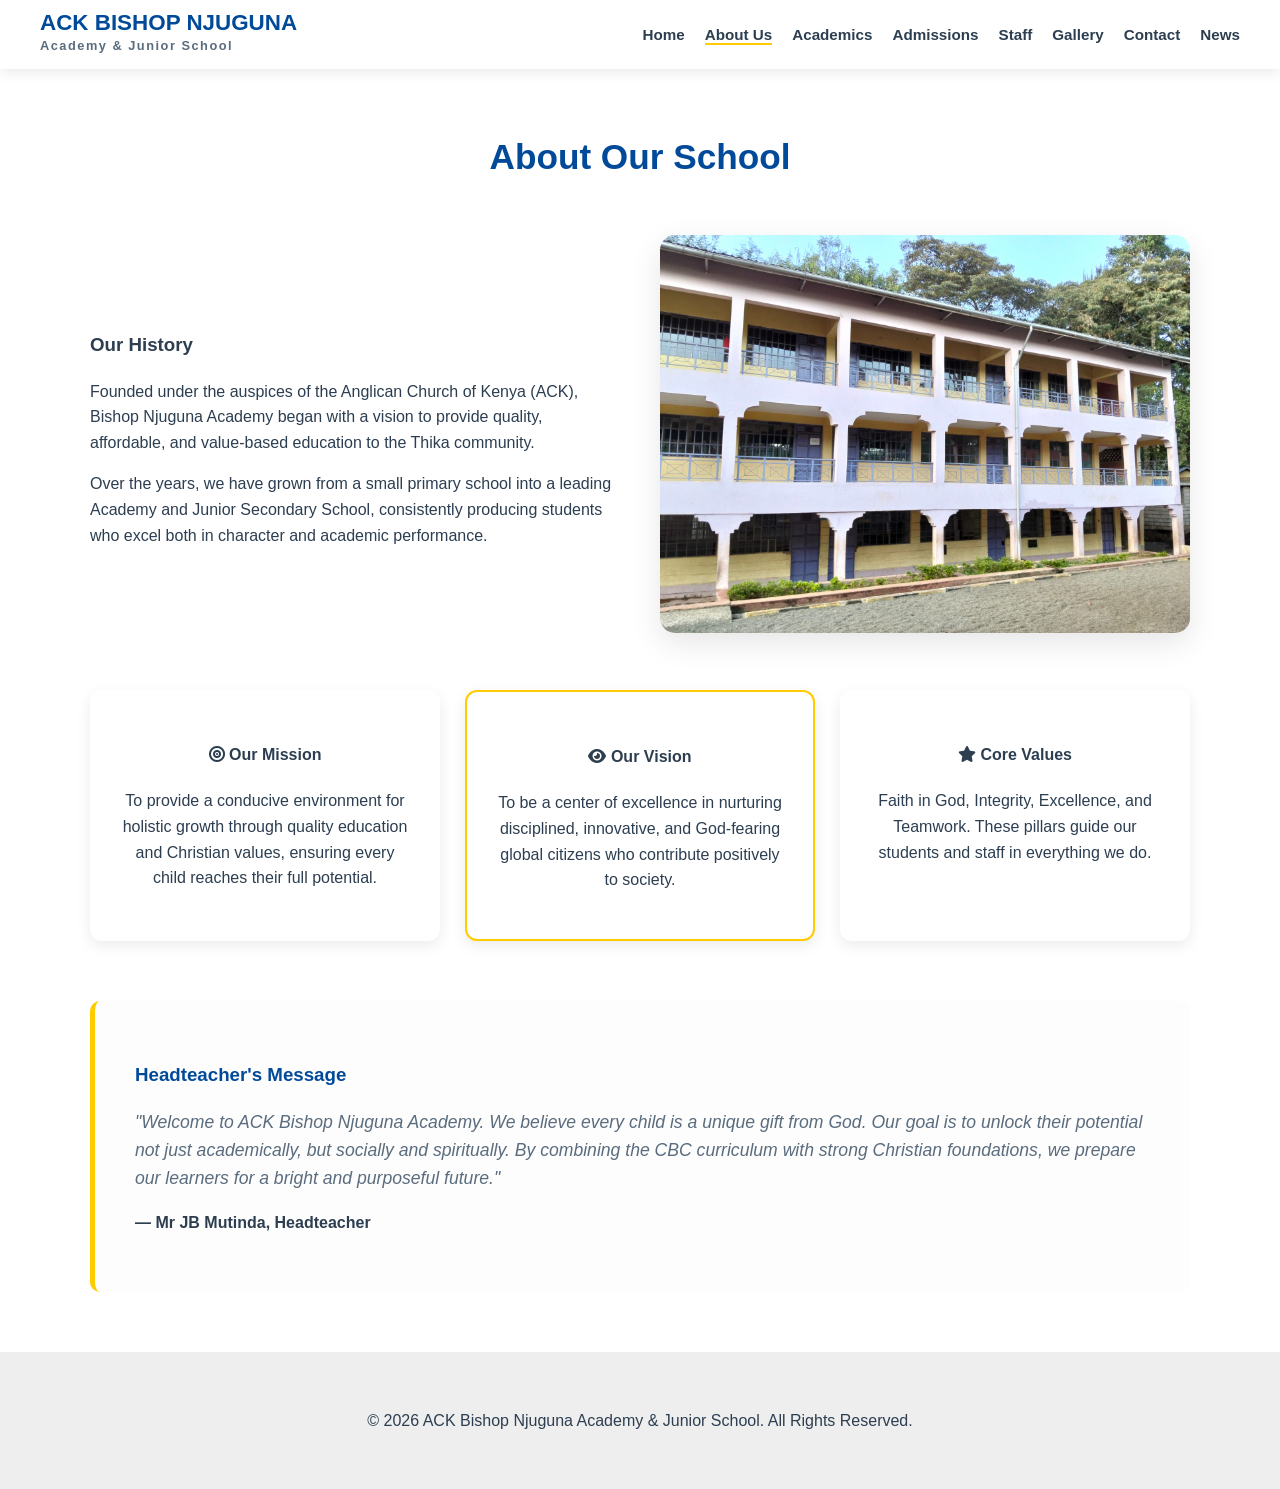
<file: about.html>
<!DOCTYPE html>
<html lang="en">
<head>
    <meta charset="UTF-8">
    <meta name="viewport" content="width=device-width, initial-scale=1.0">
    <title>About Us - ACK Bishop Njuguna Academy | Our History & Mission</title>
    <link rel="stylesheet" href="https://cdnjs.cloudflare.com/ajax/libs/font-awesome/6.0.0/css/all.min.css">
    
    <style>
    :root {
        --primary-blue: #004a99;
        --accent-gold: #ffcc00;
        --text-dark: #2c3e50;
        --text-light: #5a6c7d;
        --white: #ffffff;
        --bg-gray: #f4f7fa;
    }

    body {
        font-family: 'Segoe UI', Roboto, Arial, sans-serif;
        margin: 0;
        padding: 0;
        line-height: 1.6;
        color: var(--text-dark);
    }

    /* NAVBAR */
    header {
        background-color: var(--white);
        position: sticky;
        top: 0;
        z-index: 2000;
        box-shadow: 0 4px 12px rgba(0, 0, 0, 0.08);
        padding: 12px 0;
    }

    .nav-container {
        max-width: 1200px;
        margin: 0 auto;
        display: flex;
        justify-content: space-between;
        align-items: center;
        padding: 0 20px;
        position: relative;
    }

    .logo {
        text-decoration: none;
        display: flex;
        flex-direction: column;
    }

    .logo h1 {
        margin: 0;
        font-size: 1.4rem;
        color: var(--primary-blue);
        font-weight: 800;
        line-height: 1;
        text-transform: uppercase;
    }

    .logo span {
        font-size: 0.8rem;
        color: var(--text-light);
        letter-spacing: 1.5px;
        font-weight: 600;
        margin-top: 2px;
    }

    nav ul {
        list-style: none;
        display: flex;
        align-items: center;
        gap: 20px;
        margin: 0;
        padding: 0;
    }

    nav ul li a {
        text-decoration: none;
        color: var(--text-dark);
        font-weight: 600;
        font-size: 0.95rem;
        transition: all 0.3s ease;
        position: relative;
    }

    nav ul li a::after {
        content: '';
        position: absolute;
        width: 0;
        height: 2px;
        bottom: -2px;
        left: 0;
        background-color: var(--accent-gold);
        transition: width 0.3s ease;
    }

    nav ul li a:hover::after, 
    nav ul li a.active::after {
        width: 100%;
    }

    nav ul li a:hover { 
        color: var(--primary-blue); 
    }

    .hamburger {
        display: none;
        font-size: 1.8rem;
        cursor: pointer;
        color: var(--primary-blue);
    }

    /* ==================== MOBILE MENU FIXED ==================== */
    @media (max-width: 850px) {
        nav ul {
            display: none; /* Hidden by default on mobile */
            flex-direction: column;
            position: absolute;
            top: 100%;
            left: 0;
            width: 100%;
            background: var(--white);
            box-shadow: 0 10px 20px rgba(0,0,0,0.1);
            padding: 20px;
            gap: 15px;
            z-index: 1000;
            box-sizing: border-box;
        }

        /* Fixed Selector: Targets the UL when the Nav parent has the .active class */
        nav#nav-menu.active ul {
            display: flex;
        }

        .hamburger {
            display: block;
        }
    }

    /* About Page Content Styles */
    .about-section { 
        max-width: 1100px; 
        margin: 60px auto; 
        padding: 0 20px; 
    }

    .section-title {
        text-align: center;
        margin-bottom: 50px;
    }

    .section-title h2 {
        color: var(--primary-blue);
        font-size: 2.2rem;
    }

    .about-grid {
        display: grid;
        grid-template-columns: 1fr 1fr;
        gap: 40px;
        align-items: center;
    }

    /* Stack grid on mobile */
    @media (max-width: 768px) {
        .about-grid {
            grid-template-columns: 1fr;
        }
    }

    .mission-vision-grid {
        display: grid;
        grid-template-columns: repeat(auto-fit, minmax(300px, 1fr));
        gap: 25px;
        margin-top: 50px;
    }

    .info-card {
        background: white;
        padding: 30px;
        border-radius: 12px;
        box-shadow: 0 5px 15px rgba(0,0,0,0.08);
        text-align: center;
    }

    .highlight-card {
        border: 2px solid var(--accent-gold);
    }
    </style>
</head>
<body>

    <header>
        <div class="nav-container">
            <a href="index.html" class="logo">
                <h1>ACK Bishop Njuguna</h1>
                <span>Academy & Junior School</span>
            </a>
            
            <div class="hamburger" id="hamburger">
                <i class="fas fa-bars"></i>
            </div>

            <nav id="nav-menu">
                <ul>
                    <li><a href="index.html">Home</a></li>
                    <li><a href="about.html" class="active">About Us</a></li>
                    <li><a href="academics.html">Academics</a></li>
                    <li><a href="admissions.html">Admissions</a></li>
                    <li><a href="staff.html">Staff</a></li>
                    <li><a href="gallery.html">Gallery</a></li>
                    <li><a href="contact.html">Contact</a></li>
                    <li><a href="news.html">News</a></li>
                </ul>
            </nav>
        </div>
    </header>

    <section class="about-section">
        <div class="section-title">
            <h2>About Our School</h2>
        </div>

        <div class="about-grid">
            <div class="history-text">
                <h3>Our History</h3>
                <p>Founded under the auspices of the Anglican Church of Kenya (ACK), Bishop Njuguna Academy began with a vision to provide quality, affordable, and value-based education to the Thika community.</p>
                <p>Over the years, we have grown from a small primary school into a leading Academy and Junior Secondary School, consistently producing students who excel both in character and academic performance.</p>
            </div>
            <div class="history-image">
                <img src="images/class-block.jpeg" alt="School Environment" style="width:100%; border-radius:15px; box-shadow: 0 10px 30px rgba(0,0,0,0.1);">
            </div>
        </div>

        <div class="mission-vision-grid">
            <div class="info-card">
                <h4><i class="fas fa-bullseye"></i> Our Mission</h4>
                <p>To provide a conducive environment for holistic growth through quality education and Christian values, ensuring every child reaches their full potential.</p>
            </div>
            <div class="info-card highlight-card">
                <h4><i class="fas fa-eye"></i> Our Vision</h4>
                <p>To be a center of excellence in nurturing disciplined, innovative, and God-fearing global citizens who contribute positively to society.</p>
            </div>
            <div class="info-card">
                <h4><i class="fas fa-star"></i> Core Values</h4>
                <p>Faith in God, Integrity, Excellence, and Teamwork. These pillars guide our students and staff in everything we do.</p>
            </div>
        </div>

        <div style="margin-top: 60px; padding: 40px; background: #fdfdfd; border-left: 5px solid var(--accent-gold); border-radius: 10px;">
            <h3 style="color: var(--primary-blue);">Headteacher's Message</h3>
            <p style="font-style: italic; font-size: 1.1rem; color: var(--text-light);">
                "Welcome to ACK Bishop Njuguna Academy. We believe every child is a unique gift from God. Our goal is to unlock their potential not just academically, but socially and spiritually. By combining the CBC curriculum with strong Christian foundations, we prepare our learners for a bright and purposeful future."
            </p>
            <p><strong>— Mr JB Mutinda, Headteacher</strong></p>
        </div>
    </section>

    <footer style="text-align: center; padding: 40px 20px; background: #eee; margin-top: 50px;">
        <p>&copy; 2026 ACK Bishop Njuguna Academy & Junior School. All Rights Reserved.</p>
    </footer>

    <script>
        document.addEventListener('DOMContentLoaded', () => {
            const hamburger = document.getElementById('hamburger');
            const navMenu = document.getElementById('nav-menu');

            if (hamburger && navMenu) {
                hamburger.addEventListener('click', (e) => {
                    // Prevent click from bubbling up
                    e.stopPropagation();
                    navMenu.classList.toggle('active');

                    const icon = hamburger.querySelector('i');
                    if (navMenu.classList.contains('active')) {
                        icon.classList.replace('fa-bars', 'fa-times');
                    } else {
                        icon.classList.replace('fa-times', 'fa-bars');
                    }
                });

                // Close menu when a link is clicked
                navMenu.querySelectorAll('a').forEach(link => {
                    link.addEventListener('click', () => {
                        navMenu.classList.remove('active');
                        const icon = hamburger.querySelector('i');
                        icon.classList.replace('fa-times', 'fa-bars');
                    });
                });

                // Close menu when clicking anywhere else on the document
                document.addEventListener('click', (e) => {
                    if (navMenu.classList.contains('active') && !navMenu.contains(e.target) && !hamburger.contains(e.target)) {
                        navMenu.classList.remove('active');
                        const icon = hamburger.querySelector('i');
                        icon.classList.replace('fa-times', 'fa-bars');
                    }
                });
            }
        });
    </script>
</body>
</html>
</file>
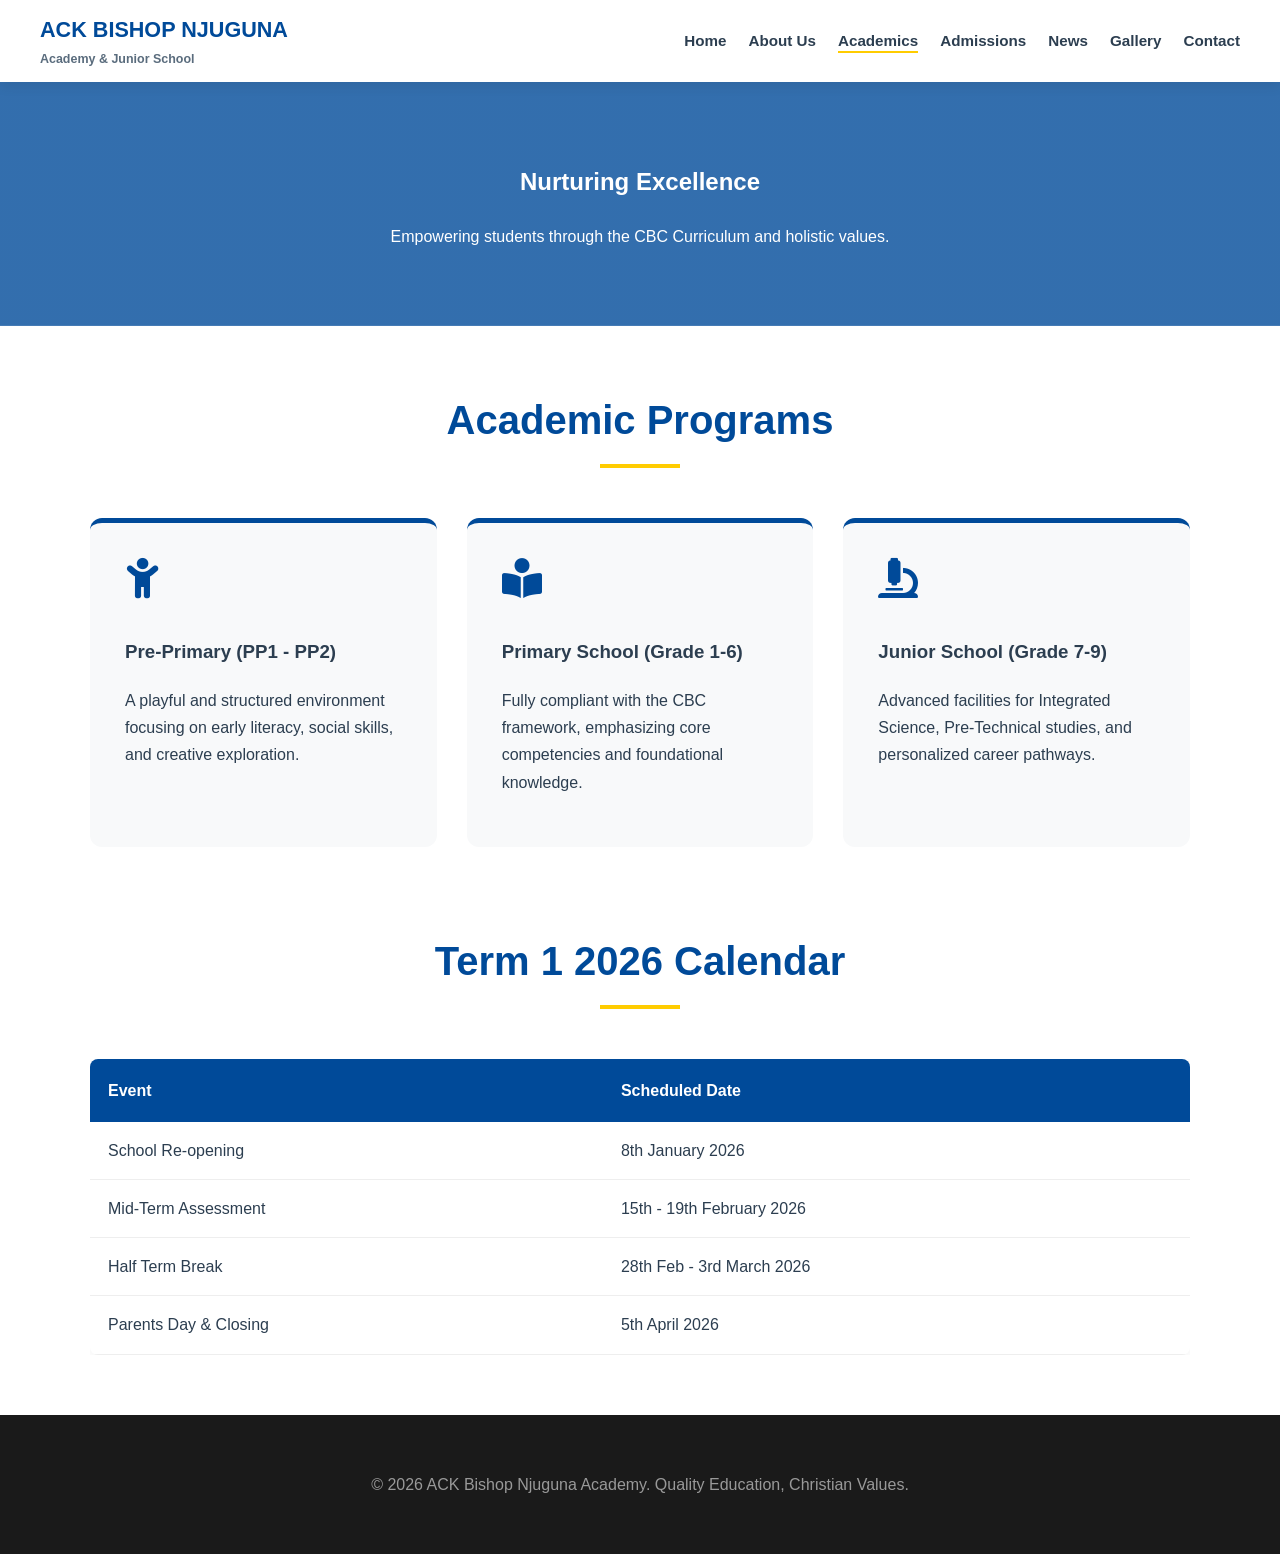
<file: academics.html>
<!DOCTYPE html>
<html lang="en">
<head>
    <meta charset="UTF-8">
    <meta name="viewport" content="width=device-width, initial-scale=1.0">
    <title>Academics - ACK Bishop Njuguna Academy</title>
    <link rel="stylesheet" href="https://cdnjs.cloudflare.com/ajax/libs/font-awesome/6.0.0/css/all.min.css">
    
    <style>
        :root {
            --primary-blue: #004a99;
            --accent-gold: #ffcc00;
            --text-dark: #2c3e50;
            --text-light: #5a6c7d;
            --white: #ffffff;
            --bg-light: #f8f9fa;
        }

        body {
            font-family: 'Segoe UI', Roboto, Helvetica, Arial, sans-serif;
            margin: 0;
            padding: 0;
            line-height: 1.7;
            color: var(--text-dark);
            background-color: var(--white);
        }

        /* ==================== NAVBAR ==================== */
        header {
            background-color: var(--white);
            position: sticky;
            top: 0;
            z-index: 2000;
            box-shadow: 0 4px 12px rgba(0, 0, 0, 0.08);
            padding: 12px 0;
        }

        .nav-container {
            max-width: 1200px;
            margin: 0 auto;
            display: flex;
            justify-content: space-between;
            align-items: center;
            padding: 0 20px;
        }

        .logo {
            text-decoration: none;
            display: flex;
            flex-direction: column;
        }

        .logo h1 {
            margin: 0;
            font-size: 1.35rem;
            color: var(--primary-blue);
            font-weight: 800;
            text-transform: uppercase;
        }

        .logo span {
            font-size: 0.78rem;
            color: var(--text-light);
            font-weight: 600;
        }

        /* Desktop Nav Styles */
        nav ul {
            list-style: none;
            display: flex;
            align-items: center;
            gap: 22px;
            margin: 0;
            padding: 0;
        }

        nav ul li a {
            text-decoration: none;
            color: var(--text-dark);
            font-weight: 600;
            font-size: 0.95rem;
            position: relative;
            transition: color 0.3s;
        }

        nav ul li a:hover {
            color: var(--primary-blue);
        }

        nav ul li a::after {
            content: '';
            position: absolute;
            width: 0;
            height: 2px;
            bottom: -4px;
            left: 0;
            background-color: var(--accent-gold);
            transition: width 0.3s ease;
        }

        nav ul li a.active::after,
        nav ul li a:hover::after {
            width: 100%;
        }

        .hamburger {
            display: none;
            cursor: pointer;
            font-size: 1.5rem;
            color: var(--primary-blue);
        }

        /* ==================== MOBILE NAVIGATION ==================== */
        @media (max-width: 992px) {
            .hamburger {
                display: block;
                z-index: 3001;
            }

            nav {
                position: fixed;
                top: 0;
                right: -100%;
                width: 280px;
                height: 100vh;
                background: var(--white);
                box-shadow: -5px 0 15px rgba(0,0,0,0.1);
                transition: 0.4s ease-in-out;
                padding-top: 80px;
                z-index: 3000;
            }

            nav.active {
                right: 0;
            }

            nav ul {
                flex-direction: column;
                gap: 20px;
            }
        }

        /* ==================== CONTENT SECTIONS ==================== */
        .hero-mini {
            background: linear-gradient(rgba(0, 74, 153, 0.8), rgba(0, 74, 153, 0.8)), url('https://images.unsplash.com/photo-1523050854058-8df90110c9f1?auto=format&fit=crop&q=80&w=1000');
            background-size: cover;
            background-position: center;
            color: white;
            padding: 60px 20px;
            text-align: center;
        }

        .academics-section {
            max-width: 1100px;
            margin: 60px auto;
            padding: 0 20px;
        }

        .section-title {
            text-align: center;
            margin-bottom: 50px;
        }

        .section-title h2 {
            color: var(--primary-blue);
            font-size: 2.5rem;
            margin-bottom: 10px;
        }

        .section-title .underline {
            width: 80px;
            height: 4px;
            background: var(--accent-gold);
            margin: 0 auto;
        }

        .grid-3 {
            display: grid;
            grid-template-columns: repeat(auto-fit, minmax(300px, 1fr));
            gap: 30px;
        }

        .card {
            background: var(--bg-light);
            padding: 35px;
            border-radius: 12px;
            border-top: 5px solid var(--primary-blue);
            transition: 0.3s;
        }

        .card:hover {
            transform: translateY(-10px);
            box-shadow: 0 10px 25px rgba(0,0,0,0.1);
        }

        .card i {
            font-size: 2.5rem;
            color: var(--primary-blue);
            margin-bottom: 20px;
        }

        /* TABLE STYLES */
        .table-container {
            overflow-x: auto;
            margin-top: 40px;
        }

        table {
            width: 100%;
            border-collapse: collapse;
            background: white;
            border-radius: 8px;
            overflow: hidden;
            box-shadow: 0 4px 15px rgba(0,0,0,0.05);
        }

        th {
            background: var(--primary-blue);
            color: white;
            text-align: left;
            padding: 18px;
        }

        td {
            padding: 15px 18px;
            border-bottom: 1px solid #eee;
        }

        footer {
            background: #1a1a1a;
            color: #999;
            padding: 40px 20px;
            text-align: center;
        }
    </style>
</head>
<body>

    <header>
        <div class="nav-container">
            <a href="index.html" class="logo">
                <h1>ACK Bishop Njuguna</h1>
                <span>Academy & Junior School</span>
            </a>
            
            <div class="hamburger" id="hamburger">
                <i class="fas fa-bars"></i>
            </div>

            <nav id="nav-menu">
                <ul>
                    <li><a href="index.html">Home</a></li>
                    <li><a href="about.html">About Us</a></li>
                    <li><a href="academics.html" class="active">Academics</a></li>
                    <li><a href="admissions.html">Admissions</a></li>
                    <li><a href="news.html">News</a></li>
                    <li><a href="gallery.html">Gallery</a></li>
                    <li><a href="contact.html">Contact</a></li>
                </ul>
            </nav>
        </div>
    </header>

    <section class="hero-mini">
        <h1>Nurturing Excellence</h1>
        <p>Empowering students through the CBC Curriculum and holistic values.</p>
    </section>

    <main class="academics-section">
        <div class="section-title">
            <h2>Academic Programs</h2>
            <div class="underline"></div>
        </div>

        <div class="grid-3">
            <div class="card">
                <i class="fas fa-child"></i>
                <h3>Pre-Primary (PP1 - PP2)</h3>
                <p>A playful and structured environment focusing on early literacy, social skills, and creative exploration.</p>
            </div>
            <div class="card">
                <i class="fas fa-book-reader"></i>
                <h3>Primary School (Grade 1-6)</h3>
                <p>Fully compliant with the CBC framework, emphasizing core competencies and foundational knowledge.</p>
            </div>
            <div class="card">
                <i class="fas fa-microscope"></i>
                <h3>Junior School (Grade 7-9)</h3>
                <p>Advanced facilities for Integrated Science, Pre-Technical studies, and personalized career pathways.</p>
            </div>
        </div>

        <div class="section-title" style="margin-top: 80px;">
            <h2>Term 1 2026 Calendar</h2>
            <div class="underline"></div>
        </div>

        <div class="table-container">
            <table>
                <thead>
                    <tr>
                        <th>Event</th>
                        <th>Scheduled Date</th>
                    </tr>
                </thead>
                <tbody>
                    <tr><td>School Re-opening</td><td>8th January 2026</td></tr>
                    <tr><td>Mid-Term Assessment</td><td>15th - 19th February 2026</td></tr>
                    <tr><td>Half Term Break</td><td>28th Feb - 3rd March 2026</td></tr>
                    <tr><td>Parents Day & Closing</td><td>5th April 2026</td></tr>
                </tbody>
            </table>
        </div>
    </main>

    <footer>
        <p>&copy; 2026 ACK Bishop Njuguna Academy. Quality Education, Christian Values.</p>
    </footer>

    <script>
        const hamburger = document.getElementById('hamburger');
        const navMenu = document.getElementById('nav-menu');
        const icon = hamburger.querySelector('i');

        hamburger.addEventListener('click', () => {
            navMenu.classList.toggle('active');
            
            if (navMenu.classList.contains('active')) {
                icon.classList.remove('fa-bars');
                icon.classList.add('fa-times');
            } else {
                icon.classList.remove('fa-times');
                icon.classList.add('fa-bars');
            }
        });

        // Close menu when clicking outside
        document.addEventListener('click', (e) => {
            if (!hamburger.contains(e.target) && !navMenu.contains(e.target)) {
                navMenu.classList.remove('active');
                icon.classList.remove('fa-times');
                icon.classList.add('fa-bars');
            }
        });
    </script>
</body>
</html>
</file>
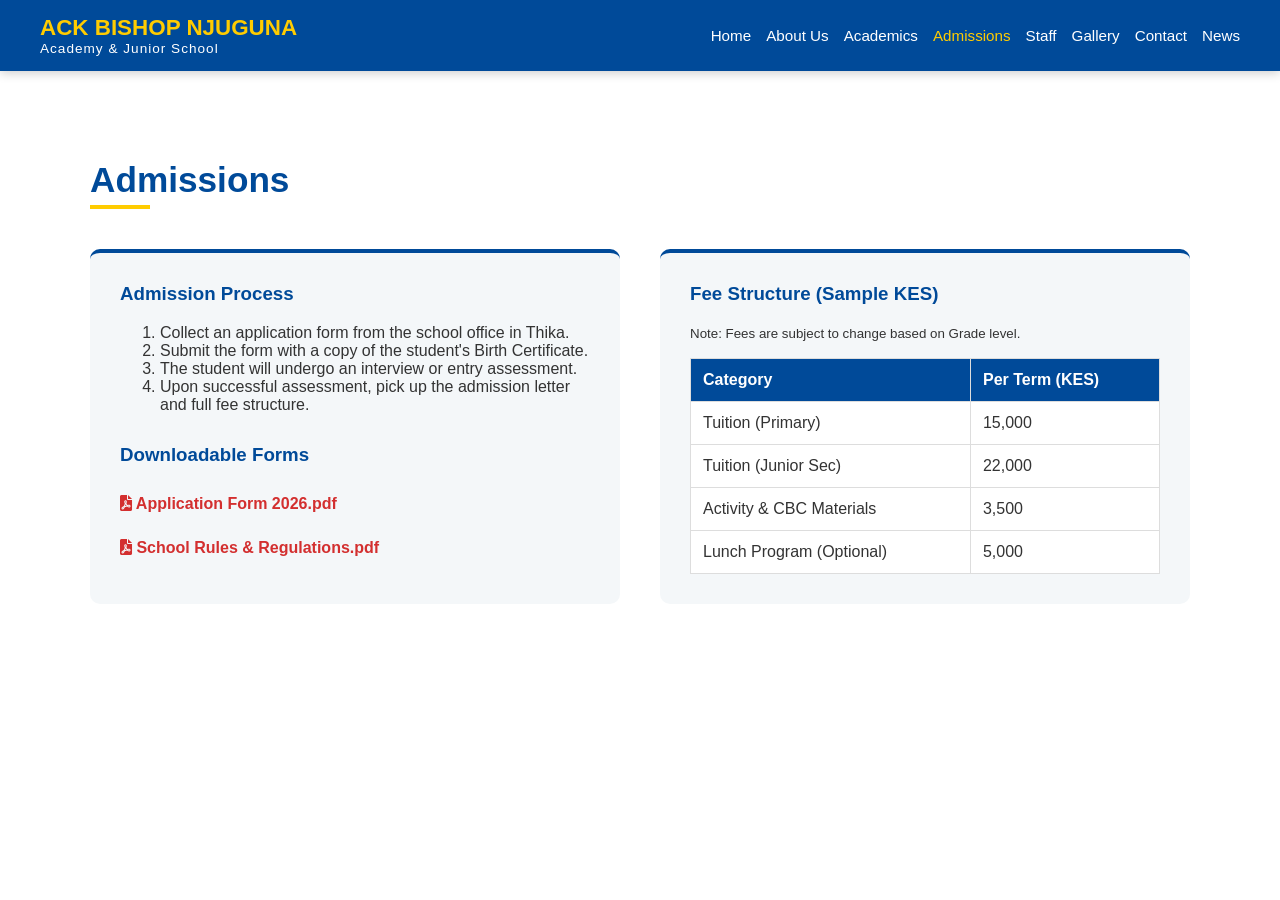
<file: admissions.html>
<!DOCTYPE html>
<html lang="en">
<head>
    <meta charset="UTF-8">
    <meta name="viewport" content="width=device-width, initial-scale=1.0">
    <title>Admissions - ACK Bishop Njuguna Academy</title>
    <link rel="stylesheet" href="https://cdnjs.cloudflare.com/ajax/libs/font-awesome/6.0.0/css/all.min.css">
    
    <style>
        :root {
            --primary-blue: #004a99; 
            --accent-gold: #ffcc00;  
            --light-gray: #f4f7f9;
            --white: #ffffff;
        }

        body {
            font-family: 'Segoe UI', Arial, sans-serif;
            margin: 0;
            padding: 0;
            background-color: var(--white);
            color: #333;
        }

        /* --- NAVBAR STYLING --- */
        header {
            background-color: var(--primary-blue);
            color: var(--white);
            padding: 15px 0;
            position: sticky;
            top: 0;
            z-index: 2000;
            box-shadow: 0 2px 10px rgba(0,0,0,0.2);
        }

        .nav-container {
            max-width: 1200px;
            margin: 0 auto;
            display: flex;
            justify-content: space-between;
            align-items: center;
            padding: 0 20px;
        }

        .logo h1 {
            margin: 0;
            font-size: 1.4rem;
            color: var(--accent-gold);
            text-transform: uppercase;
        }

        .logo span {
            font-size: 0.85rem;
            display: block;
            letter-spacing: 1px;
        }

        nav ul {
            list-style: none;
            display: flex;
            gap: 15px;
            margin: 0;
            padding: 0;
            align-items: center;
        }

        nav ul li a {
            color: var(--white);
            text-decoration: none;
            font-size: 0.95rem;
            font-weight: 500;
            transition: 0.3s;
        }

        nav ul li a:hover, nav ul li a.active {
            color: var(--accent-gold);
        }

        .hamburger {
            display: none;
            cursor: pointer;
            font-size: 1.5rem;
            color: var(--white);
        }

        /* --- MOBILE NAV FIXES --- */
        @media (max-width: 850px) {
            .hamburger { display: block; }

            nav {
                display: none; 
                position: absolute;
                top: 100%;
                left: 0;
                width: 100%;
                background: var(--primary-blue);
                padding: 20px 0;
                box-shadow: 0 5px 10px rgba(0,0,0,0.2);
            }

            nav.active {
                display: block;
            }

            nav ul {
                flex-direction: column;
                gap: 20px;
                text-align: center;
            }

            .admissions-grid { grid-template-columns: 1fr; }
        }

        /* --- CONTENT STYLING --- */
        .page-content {
            max-width: 1100px;
            margin: 40px auto;
            padding: 20px;
        }

        .section-title {
            margin-bottom: 40px;
        }

        .section-title h2 {
            color: var(--primary-blue);
            font-size: 2.2rem;
            margin-bottom: 5px;
        }

        .section-title div {
            width: 60px;
            height: 4px;
            background: var(--accent-gold);
        }

        .admissions-grid {
            display: grid;
            grid-template-columns: 1fr 1fr;
            gap: 40px;
        }

        .info-card {
            background: var(--light-gray);
            padding: 30px;
            border-radius: 10px;
            border-top: 4px solid var(--primary-blue);
        }

        h3 { color: var(--primary-blue); margin-top: 0; }

        table {
            width: 100%;
            border-collapse: collapse;
            background: white;
            margin-top: 15px;
        }

        th, td { padding: 12px; border: 1px solid #ddd; text-align: left; }
        th { background: var(--primary-blue); color: white; }

        .download-link {
            display: inline-block;
            margin-top: 10px;
            color: #d32f2f;
            text-decoration: none;
            font-weight: bold;
        }
    </style>
</head>
<body>

    <header>
        <div class="nav-container">
            <div class="logo">
                <h1>ACK Bishop Njuguna</h1>
                <span>Academy & Junior School</span>
            </div>
            
            <div class="hamburger" id="hamburger">
                <i class="fas fa-bars"></i>
            </div>

            <nav id="nav-menu">
                <ul>
                    <li><a href="index.html">Home</a></li>
                    <li><a href="about.html">About Us</a></li>
                    <li><a href="academics.html">Academics</a></li>
                    <li><a href="admissions.html" class="active">Admissions</a></li>
                    <li><a href="staff.html">Staff</a></li>
                    <li><a href="gallery.html">Gallery</a></li>
                    <li><a href="contact.html">Contact</a></li>
                    <li><a href="news.html">News</a></li>
                </ul>
            </nav>
        </div>
    </header>

    <main class="page-content">
        <section class="section-title">
            <h2>Admissions</h2>
            <div></div>
        </section>

        <div class="admissions-grid">
            <div class="info-card">
                <h3>Admission Process</h3>
                <ol>
                    <li>Collect an application form from the school office in Thika.</li>
                    <li>Submit the form with a copy of the student's Birth Certificate.</li>
                    <li>The student will undergo an interview or entry assessment.</li>
                    <li>Upon successful assessment, pick up the admission letter and full fee structure.</li>
                </ol>
                
                <h3 style="margin-top:30px;">Downloadable Forms</h3>
                <p><a href="#" class="download-link"><i class="fas fa-file-pdf"></i> Application Form 2026.pdf</a></p>
                <p><a href="#" class="download-link"><i class="fas fa-file-pdf"></i> School Rules & Regulations.pdf</a></p>
            </div>

            <div class="info-card">
                <h3>Fee Structure (Sample KES)</h3>
                <p><small>Note: Fees are subject to change based on Grade level.</small></p>
                <table>
                    <thead>
                        <tr>
                            <th>Category</th>
                            <th>Per Term (KES)</th>
                        </tr>
                    </thead>
                    <tbody>
                        <tr><td>Tuition (Primary)</td><td>15,000</td></tr>
                        <tr><td>Tuition (Junior Sec)</td><td>22,000</td></tr>
                        <tr><td>Activity & CBC Materials</td><td>3,500</td></tr>
                        <tr><td>Lunch Program (Optional)</td><td>5,000</td></tr>
                    </tbody>
                </table>
            </div>
        </div>
    </main>

    <script>
        const hamburger = document.getElementById('hamburger');
        const navMenu = document.getElementById('nav-menu');

        hamburger.addEventListener('click', () => {
            navMenu.classList.toggle('active');
            
            const icon = hamburger.querySelector('i');
            if (navMenu.classList.contains('active')) {
                icon.classList.remove('fa-bars');
                icon.classList.add('fa-times');
            } else {
                icon.classList.remove('fa-times');
                icon.classList.add('fa-bars');
            }
        });

        document.addEventListener('click', (e) => {
            if (!hamburger.contains(e.target) && !navMenu.contains(e.target)) {
                navMenu.classList.remove('active');
                hamburger.querySelector('i').className = 'fas fa-bars';
            }
        });
    </script>
</body>
</html>
</file>
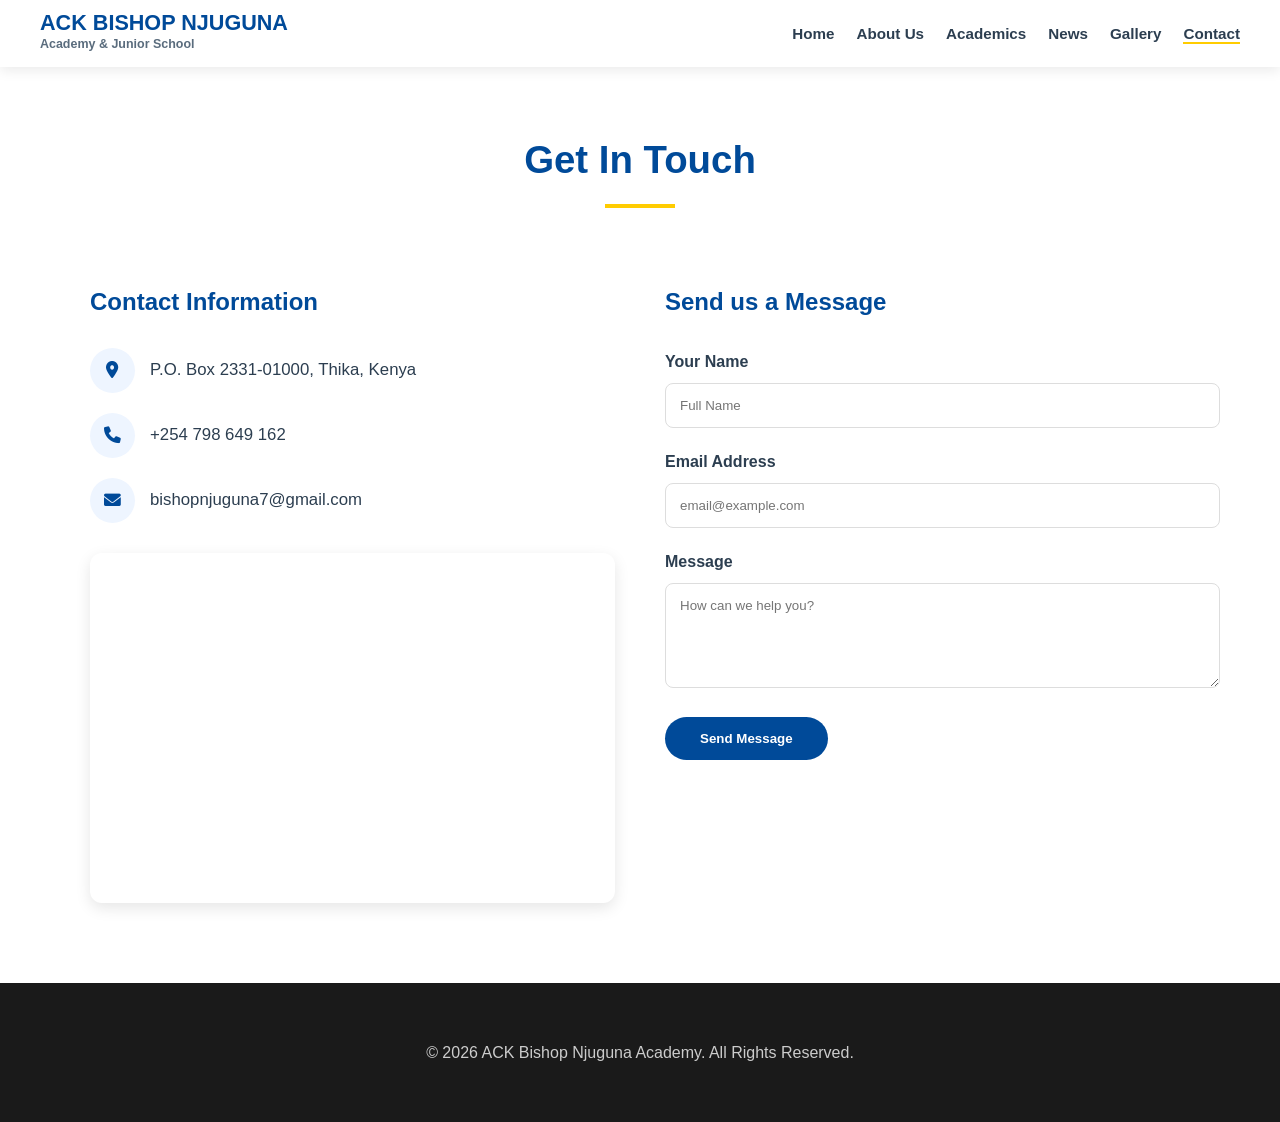
<file: contact.html>
<!DOCTYPE html>
<html lang="en">
<head>
    <meta charset="UTF-8">
    <meta name="viewport" content="width=device-width, initial-scale=1.0">
    <title>Contact Us - ACK Bishop Njuguna Academy</title>
    <link rel="stylesheet" href="https://cdnjs.cloudflare.com/ajax/libs/font-awesome/6.0.0/css/all.min.css">
    
    <style>
        :root {
            --primary-blue: #004a99;
            --accent-gold: #ffcc00;
            --text-dark: #2c3e50;
            --text-light: #5a6c7d;
            --white: #ffffff;
            --bg-gray: #f4f7fa;
        }

        body {
            font-family: 'Segoe UI', Roboto, Helvetica, Arial, sans-serif;
            margin: 0;
            padding: 0;
            line-height: 1.7;
            color: var(--text-dark);
            background-color: var(--white);
            overflow-x: hidden;
        }

        /* ==================== NAVBAR ==================== */
        header {
            background-color: var(--white);
            position: sticky;
            top: 0;
            z-index: 2000;
            box-shadow: 0 4px 12px rgba(0, 0, 0, 0.08);
            padding: 12px 0;
        }

        .nav-container {
            max-width: 1200px;
            margin: 0 auto;
            display: flex;
            justify-content: space-between;
            align-items: center;
            padding: 0 20px;
        }

        .logo {
            text-decoration: none;
            display: flex;
            flex-direction: column;
        }

        .logo h1 {
            margin: 0;
            font-size: 1.35rem;
            color: var(--primary-blue);
            font-weight: 800;
            text-transform: uppercase;
            line-height: 1;
        }

        .logo span {
            font-size: 0.78rem;
            color: var(--text-light);
            font-weight: 600;
        }

        /* Desktop Navigation */
        nav ul {
            list-style: none;
            display: flex;
            align-items: center;
            gap: 22px;
            margin: 0;
            padding: 0;
        }

        nav ul li a {
            text-decoration: none;
            color: var(--text-dark);
            font-weight: 600;
            font-size: 0.95rem;
            transition: 0.3s;
            position: relative;
        }

        nav ul li a::after {
            content: '';
            position: absolute;
            width: 0;
            height: 2px;
            bottom: -2px;
            left: 0;
            background-color: var(--accent-gold);
            transition: width 0.3s ease;
        }

        nav ul li a:hover::after,
        nav ul li a.active::after {
            width: 100%;
        }

        .hamburger {
            display: none;
            cursor: pointer;
            font-size: 1.7rem;
            color: var(--primary-blue);
        }

        /* ==================== RESPONSIVE NAV ==================== */
        @media (max-width: 992px) {
            .hamburger { display: block; }

            nav {
                position: fixed;
                top: 0;
                right: -100%; 
                width: 80%;
                max-width: 320px;
                height: 100vh;
                background: var(--white);
                box-shadow: -8px 0 25px rgba(0,0,0,0.2);
                transition: right 0.4s ease-in-out;
                z-index: 3000;
                padding-top: 100px;
            }

            nav.active {
                right: 0;
            }

            nav ul {
                flex-direction: column;
                gap: 30px;
                align-items: center;
            }

            nav ul li a {
                font-size: 1.25rem;
            }
        }

        /* ==================== CONTACT CONTENT ==================== */
        .contact-section {
            max-width: 1100px;
            margin: 60px auto;
            padding: 0 20px;
        }

        .section-title {
            text-align: center;
            margin-bottom: 50px;
        }

        .section-title h2 {
            color: var(--primary-blue);
            font-size: 2.4rem;
            margin-bottom: 12px;
        }

        .section-title div {
            width: 70px;
            height: 4px;
            background: var(--accent-gold);
            margin: 0 auto;
        }

        .contact-container {
            display: grid;
            grid-template-columns: repeat(auto-fit, minmax(320px, 1fr));
            gap: 50px;
        }

        .contact-info h3, .contact-form h3 {
            color: var(--primary-blue);
            margin-bottom: 25px;
            font-size: 1.5rem;
        }

        .contact-info p {
            margin: 20px 0;
            font-size: 1.05rem;
            display: flex;
            align-items: center;
        }

        .contact-info i {
            color: var(--primary-blue);
            background: #eef5ff;
            width: 45px;
            height: 45px;
            border-radius: 50%;
            display: flex;
            align-items: center;
            justify-content: center;
            margin-right: 15px;
        }

        /* FORM STYLES */
        .form-group { margin-bottom: 20px; }
        .form-group label { display: block; margin-bottom: 8px; font-weight: 600; }
        input, textarea {
            width: 100%;
            padding: 14px;
            border: 1px solid #ddd;
            border-radius: 8px;
            font-family: inherit;
        }

        .btn-primary {
            background: var(--primary-blue);
            color: white;
            padding: 14px 35px;
            border: none;
            border-radius: 50px;
            font-weight: 700;
            cursor: pointer;
            transition: 0.3s;
        }

        .btn-primary:hover { background: #003366; transform: translateY(-2px); }

        .map-wrapper {
            margin-top: 30px;
            height: 350px;
            border-radius: 12px;
            overflow: hidden;
            box-shadow: 0 5px 15px rgba(0,0,0,0.1);
        }

        footer {
            background: #1a1a1a;
            color: #ccc;
            padding: 40px 20px;
            text-align: center;
            margin-top: 80px;
        }
    </style>
</head>
<body>

    <header>
        <div class="nav-container">
            <a href="index.html" class="logo">
                <h1>ACK Bishop Njuguna</h1>
                <span>Academy & Junior School</span>
            </a>
            
            <div class="hamburger" id="hamburger">
                <i class="fas fa-bars"></i>
            </div>

            <nav id="nav-menu">
                <ul>
                    <li><a href="index.html">Home</a></li>
                    <li><a href="about.html">About Us</a></li>
                    <li><a href="academics.html">Academics</a></li>
                    <li><a href="news.html">News</a></li>
                    <li><a href="gallery.html">Gallery</a></li>
                    <li><a href="contact.html" class="active">Contact</a></li>
                </ul>
            </nav>
        </div>
    </header>

    <section class="contact-section">
        <div class="section-title">
            <h2>Get In Touch</h2>
            <div></div>
        </div>

        <div class="contact-container">
            <div class="contact-info">
                <h3>Contact Information</h3>
                <p><i class="fas fa-map-marker-alt"></i> P.O. Box 2331-01000, Thika, Kenya</p>
                <p><i class="fas fa-phone"></i> +254 798 649 162</p>
                <p><i class="fas fa-envelope"></i> bishopnjuguna7@gmail.com</p>

                <div class="map-wrapper">
                    <iframe src="https://www.google.com/maps/embed?pb=!1m18!1m12!1m3!1d15956.840742137533!2d37.07817456977539!3d-1.0118749999999912!2m3!1f0!2f0!3f0!3m2!1i1024!2i768!4f13.1!3m3!1m2!1s0x182f4e5a9539d0df%3A0xc6c4e0b497f5a2e5!2sThika!5e0!3m2!1sen!2ske!4v1712154000000!5m2!1sen!2ske" width="100%" height="100%" style="border:0;" allowfullscreen="" loading="lazy"></iframe>
                </div>
            </div>

            <div class="contact-form">
                <h3>Send us a Message</h3>
                <form id="contactForm">
                    <div class="form-group">
                        <label>Your Name</label>
                        <input type="text" placeholder="Full Name" required>
                    </div>
                    <div class="form-group">
                        <label>Email Address</label>
                        <input type="email" placeholder="email@example.com" required>
                    </div>
                    <div class="form-group">
                        <label>Message</label>
                        <textarea rows="5" placeholder="How can we help you?" required></textarea>
                    </div>
                    <button type="submit" class="btn-primary">Send Message</button>
                </form>
            </div>
        </div>
    </section>

    <footer>
        <p>© 2026 ACK Bishop Njuguna Academy. All Rights Reserved.</p>
    </footer>

    <script>
        const hamburger = document.getElementById('hamburger');
        const navMenu = document.getElementById('nav-menu');

        hamburger.addEventListener('click', () => {
            navMenu.classList.toggle('active');
            const icon = hamburger.querySelector('i');
            icon.classList.toggle('fa-bars');
            icon.classList.toggle('fa-times');
        });

        // Form Submission logic
        document.getElementById('contactForm').addEventListener('submit', (e) => {
            e.preventDefault();
            alert("Thank you for reaching out! We will respond to your message shortly.");
            e.target.reset();
        });
    </script>
</body>
</html>
</file>
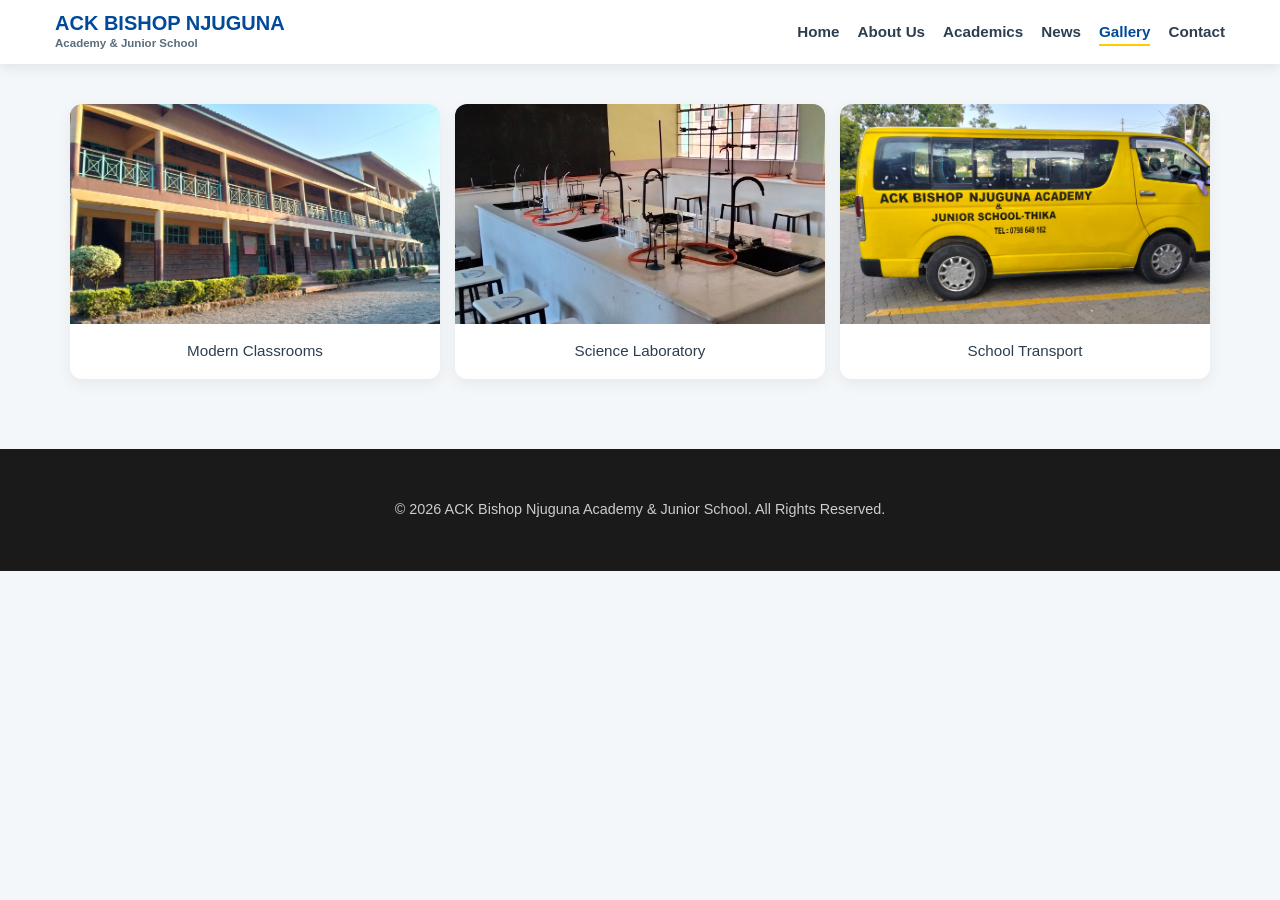
<file: gallery.html>
<!DOCTYPE html>
<html lang="en">
<head>
    <meta charset="UTF-8">
    <meta name="viewport" content="width=device-width, initial-scale=1.0">
    <title>Gallery - ACK Bishop Njuguna Academy</title>
    <link rel="stylesheet" href="https://cdnjs.cloudflare.com/ajax/libs/font-awesome/6.0.0/css/all.min.css">
    
    <style>
        :root {
            --primary-blue: #004a99;
            --accent-gold: #ffcc00;
            --text-dark: #2c3e50;
            --text-light: #5a6c7d;
            --white: #ffffff;
            --bg-gray: #f4f7fa;
        }

        * {
            box-sizing: border-box;
        }

        body {
            font-family: 'Segoe UI', Roboto, Helvetica, Arial, sans-serif;
            margin: 0; 
            padding: 0; 
            line-height: 1.6; 
            color: var(--text-dark);
            overflow-x: hidden;
            background: var(--bg-gray);
        }

        /* --- NAVIGATION --- */
        header {
            background-color: var(--white);
            position: sticky; 
            top: 0; 
            z-index: 2000;
            box-shadow: 0 4px 12px rgba(0, 0, 0, 0.08);
            padding: 12px 0;
        }

        .nav-container {
            max-width: 1200px; 
            margin: 0 auto;
            display: flex; 
            justify-content: space-between; 
            align-items: center;
            padding: 0 15px;
        }

        .logo { 
            text-decoration: none; 
            display: flex; 
            flex-direction: column; 
        }
        .logo h1 { 
            margin: 0; 
            font-size: 1.25rem; 
            color: var(--primary-blue); 
            font-weight: 800; 
            text-transform: uppercase; 
            line-height: 1.1;
        }
        .logo span { 
            font-size: 0.72rem; 
            color: var(--text-light); 
            font-weight: 600; 
        }

        nav ul { 
            list-style: none; 
            display: flex; 
            align-items: center; 
            gap: 18px; 
            margin: 0; 
            padding: 0; 
        }
        nav ul li a { 
            text-decoration: none; 
            color: var(--text-dark); 
            font-weight: 600; 
            font-size: 0.95rem; 
            transition: 0.3s; 
            padding-bottom: 4px;
            white-space: nowrap;
        }
        nav ul li a:hover, 
        nav ul li a.active { 
            color: var(--primary-blue); 
            border-bottom: 2px solid var(--accent-gold); 
        }

        .hamburger { 
            display: none; 
            cursor: pointer; 
            font-size: 1.6rem; 
            color: var(--primary-blue); 
            padding: 5px;
        }

        /* --- GALLERY STYLES --- */
        section { 
            max-width: 1200px; 
            margin: 40px auto; 
            padding: 0 15px; 
        }
        .section-title { 
            text-align: center; 
            margin-bottom: 40px; 
        }
        .section-title h2 { 
            color: var(--primary-blue); 
            font-size: 1.95rem; 
            margin-bottom: 12px; 
        }
        .section-title div { 
            width: 60px; 
            height: 4px; 
            background: var(--accent-gold); 
            margin: 0 auto; 
        }

        .gallery-grid { 
            display: grid; 
            grid-template-columns: repeat(auto-fit, minmax(280px, 1fr)); 
            gap: 15px; 
        }
        
        .gallery-item { 
            background: var(--white); 
            border-radius: 12px; 
            overflow: hidden; 
            box-shadow: 0 5px 15px rgba(0,0,0,0.06); 
            transition: 0.3s; 
        }
        .gallery-item:hover { 
            transform: translateY(-8px); 
            box-shadow: 0 15px 30px rgba(0,0,0,0.15); 
        }
        .gallery-item img { 
            width: 100%; 
            height: 220px; 
            object-fit: cover; 
            display: block;
        }
        .gallery-caption { 
            padding: 15px; 
            text-align: center;
            font-size: 0.95rem;
            color: var(--text-dark);
        }

        /* --- MOBILE OPTIMIZATIONS --- */
        @media (max-width: 992px) {
            .hamburger { 
                display: block; 
            }
            nav {
                position: fixed; 
                top: 0; 
                right: -100%; 
                width: 80%; 
                max-width: 320px;
                height: 100vh; 
                background: var(--white);
                box-shadow: -5px 0 20px rgba(0,0,0,0.15);
                transition: 0.4s ease-in-out; 
                z-index: 3000;
                padding: 20px;
            }
            nav.active { right: 0; }
            nav ul { 
                flex-direction: column; 
                padding-top: 80px; 
                gap: 25px; 
                align-items: center;
            }
            nav ul li a { 
                font-size: 1.25rem; 
            }
        }

        footer { 
            background: #1a1a1a; 
            color: #ccc; 
            padding: 35px 15px; 
            text-align: center; 
            margin-top: 70px; 
            font-size: 0.9rem;
        }
    </style>
</head>
<body>

    <!-- NAVBAR -->
    <header>
        <div class="nav-container">
            <a href="index.html" class="logo">
                <h1>ACK Bishop Njuguna</h1>
                <span>Academy & Junior School</span>
            </a>
            
            <div class="hamburger" id="hamburger">
                <i class="fas fa-bars"></i>
            </div>

            <nav id="nav-menu">
                <ul>
                    <li><a href="index.html">Home</a></li>
                    <li><a href="about.html">About Us</a></li>
                    <li><a href="academics.html">Academics</a></li>
                    <li><a href="news.html">News</a></li>
                    <li><a href="gallery.html" class="active">Gallery</a></li>
                    <li><a href="contact.html">Contact</a></li>
                    <!-- Enroll Now button removed -->
                </ul>
            </nav>
        </div>
    </header>

    <!-- GALLERY CONTENT -->
    <section>
        <section>
    <div class="gallery-grid">

        <div class="gallery-item">
            <img src="images/class-blocktwo.jpeg" alt="Classrooms">
            <div class="gallery-caption">Modern Classrooms</div>
        </div>

        <div class="gallery-item">
            <img src="images/lab-one.jpeg" alt="Science Lab">
            <div class="gallery-caption">Science Laboratory</div>
        </div>

        <div class="gallery-item">
            <img src="images/van.jpeg" alt="School Bus">
            <div class="gallery-caption">School Transport</div>
        </div>

    </div>
</section>
    </section>

    <!-- FOOTER -->
    <footer>
        <p>&copy; 2026 ACK Bishop Njuguna Academy & Junior School. All Rights Reserved.</p>
    </footer>

    <!-- Hamburger Menu Script -->
    <script>
        const hamburger = document.getElementById('hamburger');
        const navMenu = document.getElementById('nav-menu');

        if (hamburger && navMenu) {
            hamburger.addEventListener('click', () => {
                navMenu.classList.toggle('active');
                const icon = hamburger.querySelector('i');
                if (navMenu.classList.contains('active')) {
                    icon.classList.replace('fa-bars', 'fa-times');
                } else {
                    icon.classList.replace('fa-times', 'fa-bars');
                }
            });

            document.querySelectorAll('nav ul li a').forEach(link => {
                link.addEventListener('click', () => {
                    navMenu.classList.remove('active');
                    const icon = hamburger.querySelector('i');
                    icon.classList.replace('fa-times', 'fa-bars');
                });
            });
        }
    </script>
</body>
</html>
</file>
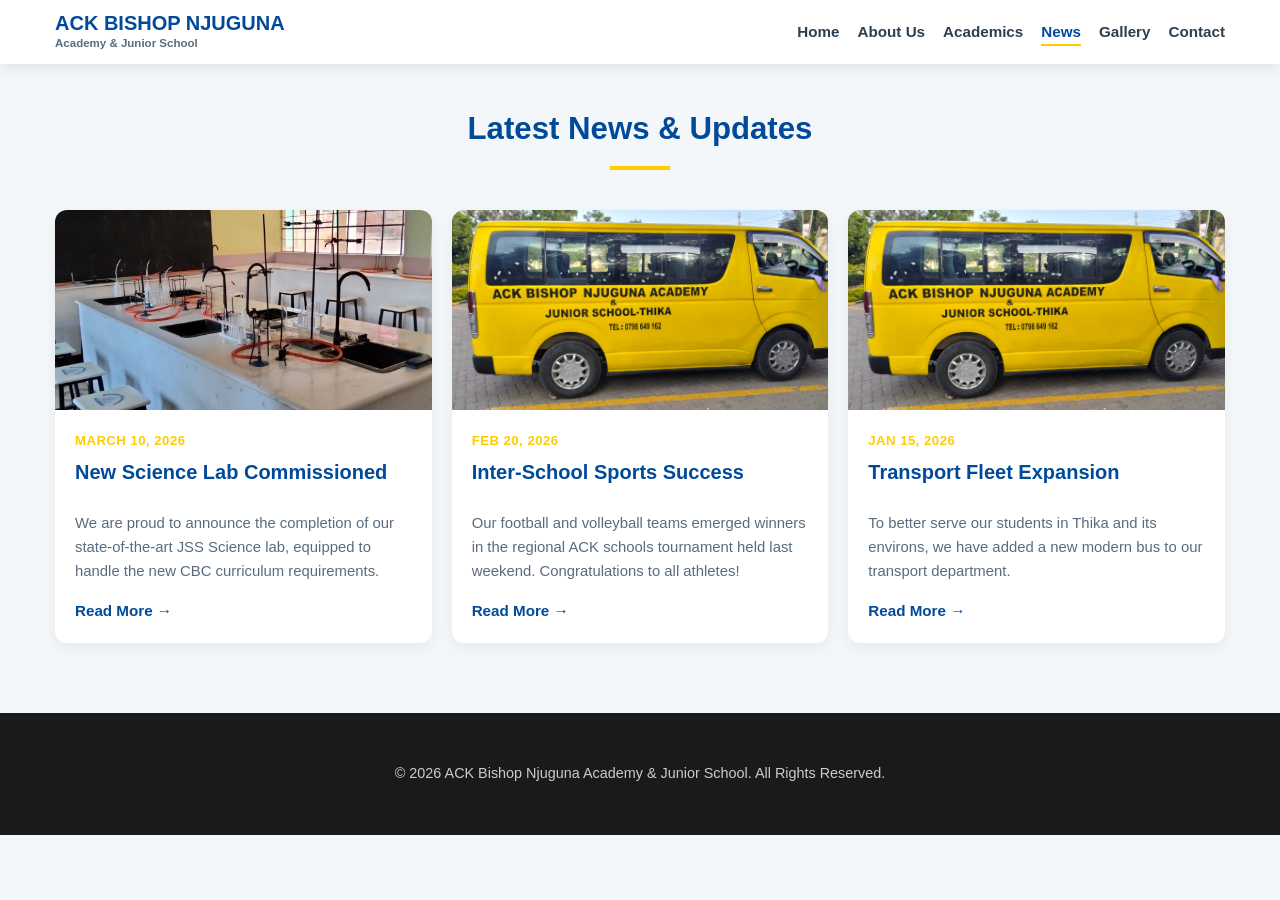
<file: news.html>
<!DOCTYPE html>
<html lang="en">
<head>
    <meta charset="UTF-8">
    <meta name="viewport" content="width=device-width, initial-scale=1.0">
    <title>News & Updates - ACK Bishop Njuguna Academy</title>
    <link rel="stylesheet" href="https://cdnjs.cloudflare.com/ajax/libs/font-awesome/6.0.0/css/all.min.css">
    
    <style>
        :root {
            --primary-blue: #004a99;
            --accent-gold: #ffcc00;
            --text-dark: #2c3e50;
            --text-light: #5a6c7d;
            --white: #ffffff;
            --bg-gray: #f4f7fa;
        }

        * {
            box-sizing: border-box;
        }

        body {
            font-family: 'Segoe UI', Roboto, Helvetica, Arial, sans-serif;
            margin: 0; 
            padding: 0; 
            line-height: 1.6; 
            color: var(--text-dark);
            overflow-x: hidden;
            background: var(--bg-gray);
        }

        /* --- NAVIGATION --- */
        header {
            background-color: var(--white);
            position: sticky; 
            top: 0; 
            z-index: 2000;
            box-shadow: 0 4px 12px rgba(0, 0, 0, 0.08);
            padding: 12px 0;
        }

        .nav-container {
            max-width: 1200px; 
            margin: 0 auto;
            display: flex; 
            justify-content: space-between; 
            align-items: center;
            padding: 0 15px;
        }

        .logo { 
            text-decoration: none; 
            display: flex; 
            flex-direction: column; 
        }
        .logo h1 { 
            margin: 0; 
            font-size: 1.25rem; 
            color: var(--primary-blue); 
            font-weight: 800; 
            text-transform: uppercase; 
            line-height: 1.1;
        }
        .logo span { 
            font-size: 0.72rem; 
            color: var(--text-light); 
            font-weight: 600; 
        }

        nav ul { 
            list-style: none; 
            display: flex; 
            align-items: center; 
            gap: 18px; 
            margin: 0; 
            padding: 0; 
        }
        nav ul li a { 
            text-decoration: none; 
            color: var(--text-dark); 
            font-weight: 600; 
            font-size: 0.95rem; 
            transition: 0.3s; 
            padding-bottom: 4px;
            white-space: nowrap;
        }
        nav ul li a:hover, 
        nav ul li a.active { 
            color: var(--primary-blue); 
            border-bottom: 2px solid var(--accent-gold); 
        }

        .hamburger { 
            display: none; 
            cursor: pointer; 
            font-size: 1.6rem; 
            color: var(--primary-blue); 
            padding: 5px;
        }

        /* --- NEWS CONTENT --- */
        section { 
            max-width: 1200px; 
            margin: 40px auto; 
            padding: 0 15px; 
        }
        .section-title { 
            text-align: center; 
            margin-bottom: 40px; 
        }
        .section-title h2 { 
            color: var(--primary-blue); 
            font-size: 1.95rem; 
            margin-bottom: 12px; 
        }
        .section-title div { 
            width: 60px; 
            height: 4px; 
            background: var(--accent-gold); 
            margin: 0 auto; 
        }

        .grid-3 { 
            display: grid; 
            grid-template-columns: repeat(auto-fit, minmax(280px, 1fr)); 
            gap: 20px; 
        }
        
        .card { 
            background: var(--white); 
            border-radius: 12px; 
            overflow: hidden; 
            transition: 0.3s; 
            box-shadow: 0 5px 15px rgba(0,0,0,0.06); 
            display: flex;
            flex-direction: column;
        }
        .card:hover { 
            transform: translateY(-6px); 
            box-shadow: 0 12px 25px rgba(0,0,0,0.12); 
        }
        .card img { 
            width: 100%; 
            height: 200px; 
            object-fit: cover; 
        }
        .card-body { 
            padding: 20px; 
            flex: 1;
            display: flex;
            flex-direction: column;
        }
        .card-body h4 { 
            color: var(--primary-blue); 
            font-size: 1.25rem; 
            margin: 8px 0 12px; 
            line-height: 1.3;
        }
        .card-body p { 
            color: var(--text-light); 
            font-size: 0.93rem; 
            flex: 1;
            margin-bottom: 15px;
        }
        .date { 
            color: var(--accent-gold); 
            font-weight: bold; 
            font-size: 0.82rem; 
            text-transform: uppercase; 
            letter-spacing: 0.5px;
        }

        .read-more {
            color: var(--primary-blue); 
            font-weight: bold; 
            text-decoration: none; 
            margin-top: auto;
            display: inline-block;
            font-size: 0.95rem;
        }

        /* --- MOBILE OPTIMIZATIONS --- */
        @media (max-width: 992px) {
            .hamburger { 
                display: block; 
            }
            nav {
                position: fixed; 
                top: 0; 
                right: -100%; 
                width: 80%; 
                max-width: 320px;
                height: 100vh; 
                background: var(--white);
                box-shadow: -5px 0 20px rgba(0,0,0,0.15);
                transition: 0.4s ease-in-out; 
                z-index: 3000;
                padding: 20px;
            }
            nav.active { right: 0; }
            nav ul { 
                flex-direction: column; 
                padding-top: 80px; 
                gap: 25px; 
                align-items: center;
            }
            nav ul li a { 
                font-size: 1.25rem; 
            }

            .section-title h2 {
                font-size: 1.75rem;
            }

            .grid-3 {
                gap: 18px;
            }
            
            .card img {
                height: 190px;
            }
        }

        /* Extra small devices */
        @media (max-width: 480px) {
            .nav-container {
                padding: 0 12px;
            }
            .logo h1 {
                font-size: 1.15rem;
            }
            section {
                margin: 30px auto;
                padding: 0 12px;
            }
            .card-body {
                padding: 18px;
            }
            .card img {
                height: 180px;
            }
        }

        footer { 
            background: #1a1a1a; 
            color: #ccc; 
            padding: 35px 15px; 
            text-align: center; 
            margin-top: 70px; 
            font-size: 0.9rem;
        }
    </style>
</head>
<body>

    <!-- NAVBAR -->
    <header>
        <div class="nav-container">
            <a href="index.html" class="logo">
                <h1>ACK Bishop Njuguna</h1>
                <span>Academy & Junior School</span>
            </a>
            
            <div class="hamburger" id="hamburger">
                <i class="fas fa-bars"></i>
            </div>

            <nav id="nav-menu">
                <ul>
                    <li><a href="index.html">Home</a></li>
                    <li><a href="about.html">About Us</a></li>
                    <li><a href="academics.html">Academics</a></li>
                    <li><a href="news.html" class="active">News</a></li>
                    <li><a href="gallery.html">Gallery</a></li>
                    <li><a href="contact.html">Contact</a></li>
                    <!-- Enroll Now button removed -->
                </ul>
            </nav>
        </div>
    </header>

    <!-- NEWS CONTENT -->
    <section>
        <div class="section-title">
            <h2>Latest News & Updates</h2>
            <div></div>
        </div>

        <div class="grid-3">
            <div class="card">
                <img src="images/lab-one.jpeg" alt="Science Lab">
                <div class="card-body">
                    <span class="date">March 10, 2026</span>
                    <h4>New Science Lab Commissioned</h4>
                    <p>We are proud to announce the completion of our state-of-the-art JSS Science lab, equipped to handle the new CBC curriculum requirements.</p>
                    <a href="#" class="read-more">Read More →</a>
                </div>
            </div>

            <div class="card">
                <img src="images/van.jpeg" alt="Sports">
                <div class="card-body">
                    <span class="date">Feb 20, 2026</span>
                    <h4>Inter-School Sports Success</h4>
                    <p>Our football and volleyball teams emerged winners in the regional ACK schools tournament held last weekend. Congratulations to all athletes!</p>
                    <a href="#" class="read-more">Read More →</a>
                </div>
            </div>

            <div class="card">
                <img src="images/van.jpeg" alt="School Transport">
                <div class="card-body">
                    <span class="date">Jan 15, 2026</span>
                    <h4>Transport Fleet Expansion</h4>
                    <p>To better serve our students in Thika and its environs, we have added a new modern bus to our transport department.</p>
                    <a href="#" class="read-more">Read More →</a>
                </div>
            </div>
        </div>
    </section>

    <!-- FOOTER -->
    <footer>
        <p>&copy; 2026 ACK Bishop Njuguna Academy & Junior School. All Rights Reserved.</p>
    </footer>

    <!-- Hamburger Menu Script -->
    <script>
        const hamburger = document.getElementById('hamburger');
        const navMenu = document.getElementById('nav-menu');

        if (hamburger && navMenu) {
            hamburger.addEventListener('click', () => {
                navMenu.classList.toggle('active');
                const icon = hamburger.querySelector('i');
                if (navMenu.classList.contains('active')) {
                    icon.classList.replace('fa-bars', 'fa-times');
                } else {
                    icon.classList.replace('fa-times', 'fa-bars');
                }
            });

            // Close menu when any link is clicked
            document.querySelectorAll('nav ul li a').forEach(link => {
                link.addEventListener('click', () => {
                    navMenu.classList.remove('active');
                    const icon = hamburger.querySelector('i');
                    icon.classList.replace('fa-times', 'fa-bars');
                });
            });
        }
    </script>
</body>
</html>
</file>
